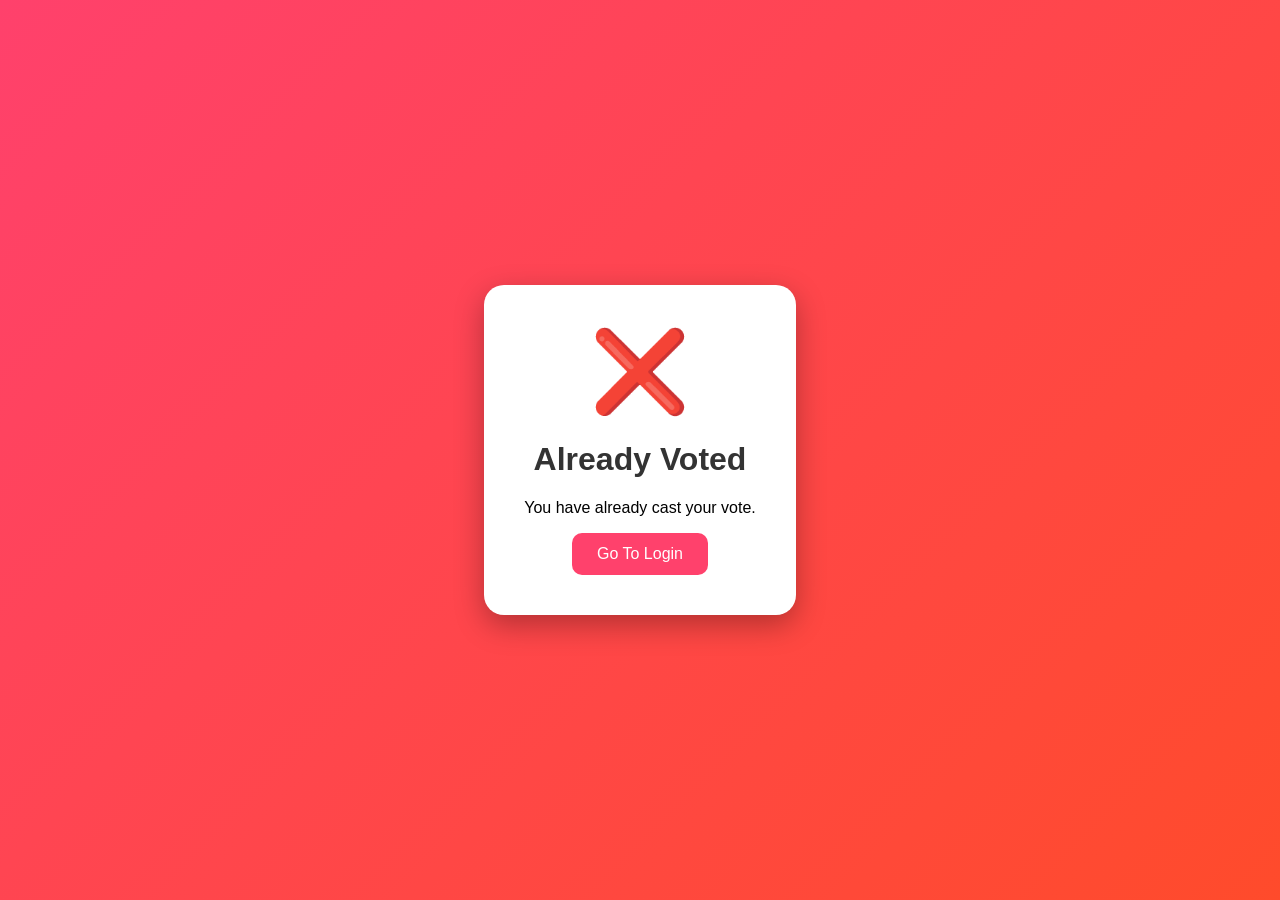
<file: templates/already_voted.html>
<!DOCTYPE html>
<html>
<head>
<title>Already Voted</title>

<style>
body{
    margin:0;
    height:100vh;
    display:flex;
    justify-content:center;
    align-items:center;
    background:linear-gradient(135deg,#ff416c,#ff4b2b);
    font-family:Arial;
}

.box{
    background:white;
    padding:40px;
    border-radius:20px;
    text-align:center;
    box-shadow:0 10px 30px rgba(0,0,0,0.3);
    animation:pop 0.5s ease;
}

.cross{
    font-size:80px;
    color:red;
    animation:shake 0.7s infinite;
}

h1{
    color:#333;
}

a{
    text-decoration:none;
}

button{
    padding:12px 25px;
    border:none;
    border-radius:10px;
    background:#ff416c;
    color:white;
    cursor:pointer;
    font-size:16px;
}

@keyframes pop{
    from{
        transform:scale(0.5);
        opacity:0;
    }
    to{
        transform:scale(1);
        opacity:1;
    }
}

@keyframes shake{
    0%{transform:translateX(0);}
    25%{transform:translateX(-8px);}
    50%{transform:translateX(8px);}
    75%{transform:translateX(-8px);}
    100%{transform:translateX(0);}
}
</style>
</head>

<body>

<div class="box">
    <div class="cross">❌</div>
    <h1>Already Voted</h1>
    <p>You have already cast your vote.</p>

    <a href="/">
        <button>Go To Login</button>
    </a>
</div>

</body>
</html>
</file>
